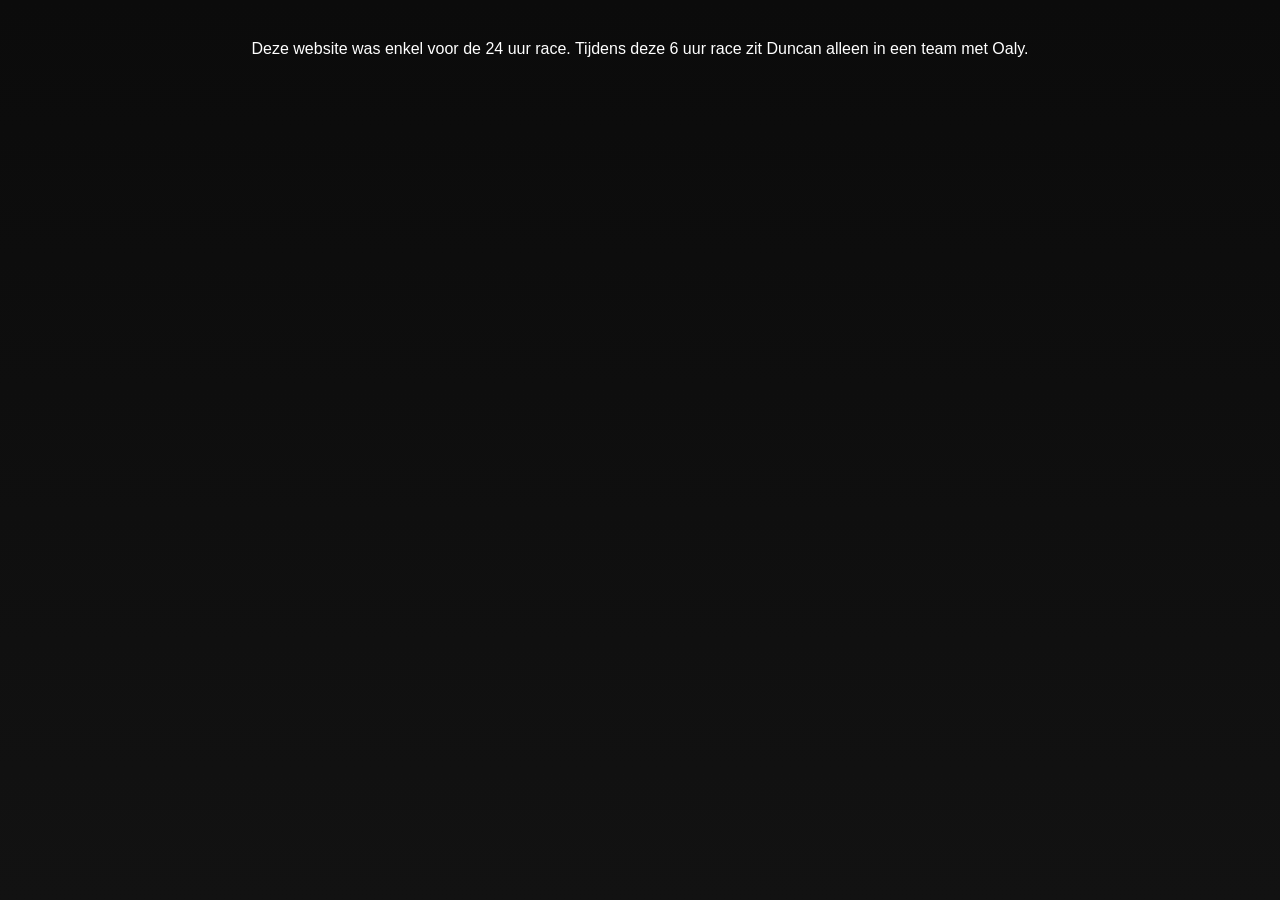
<file: index.html>
<!DOCTYPE html>
<html lang="nl">
<head>
    <meta charset="UTF-8">
    <meta name="viewport" content="width=device-width, initial-scale=1.0">
    <link rel="stylesheet" href="MissedApex.css">
</head>
<body class="schedule-section">

Deze website was enkel voor de 24 uur race. 

Tijdens deze 6 uur race zit Duncan alleen in een team met Oaly.

</body>
</html>
</file>
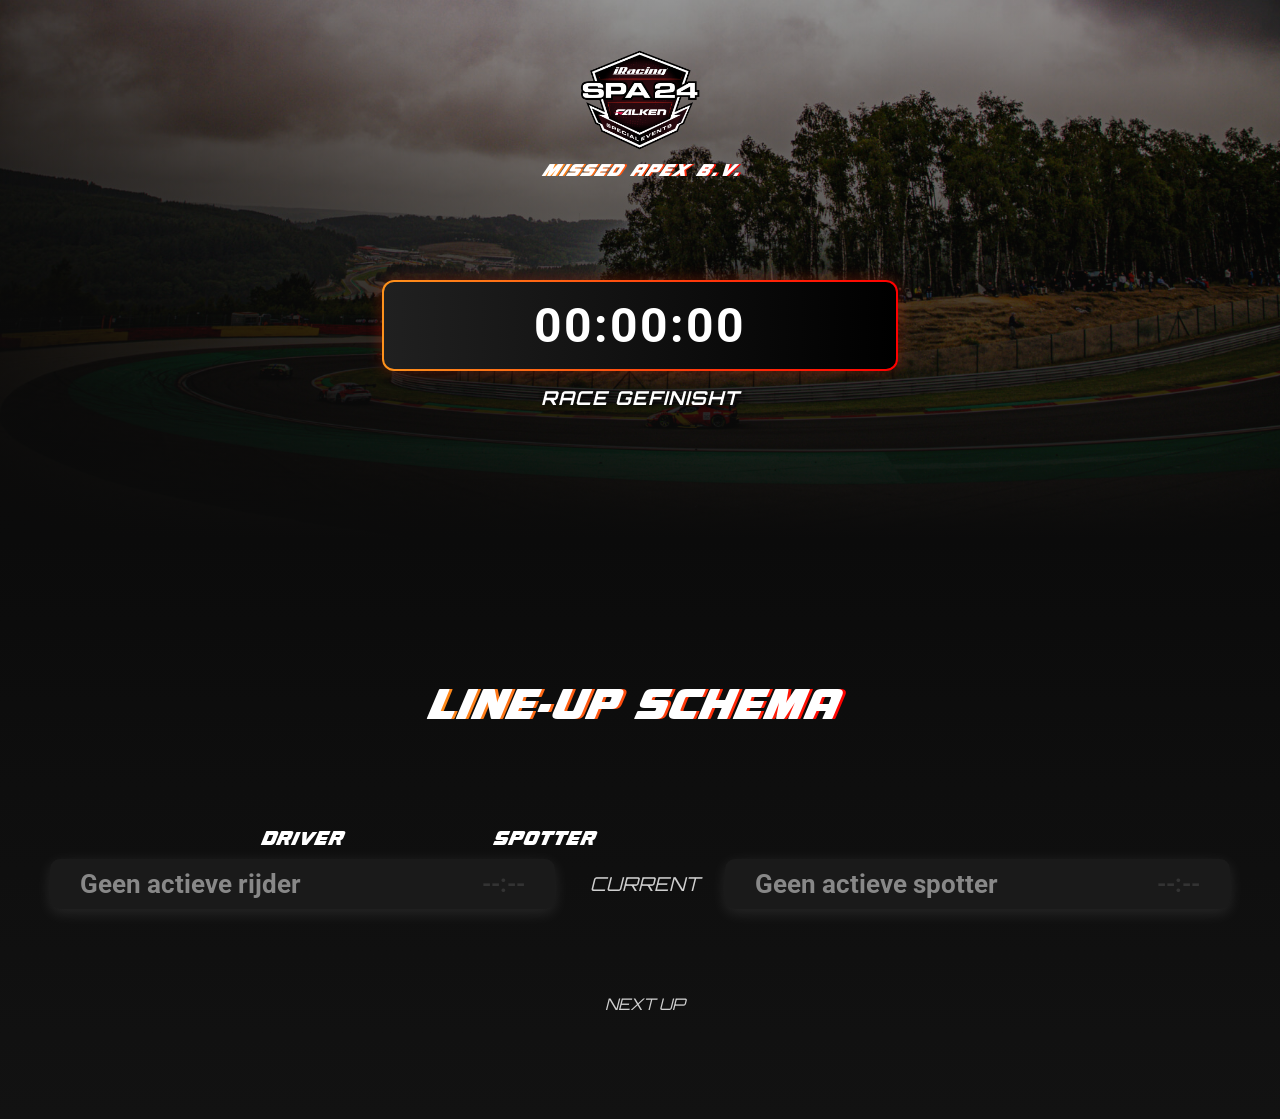
<file: MissedApex.html>
<!DOCTYPE html>
<html lang="nl">
<head>
    <meta charset="UTF-8">
    <meta name="viewport" content="width=device-width, initial-scale=1.0">
    <title>Missed Apex B.V. Spa 24</title>
    <link rel="stylesheet" href="MissedApex.css">
    <link rel="stylesheet" href="https://dl.dafont.com/dl/?f=speeday">
    <link href="https://fonts.googleapis.com/css2?family=Orbitron:wght@700;900&family=Roboto:wght@400;700&display=swap" rel="stylesheet">
</head>
<body>

    <header class="hero-section">
        <div class="overlay"></div>
        <div class="hero-content">
            <img src="spa-logo.png" alt="iRacing Spa 24 Logo" class="logo">
            
            <h1 class="team-name">MISSED APEX B.V.</h1>
            <div class="countdown-box">
                <span class="timer" id="countdown-timer">00:00:00:00</span>
            </div>
            <h2 class="countdown-title" id="countdown-label">LADEN...</h2>
        </div>
    </header>

    <main class="schedule-section">
        <h1 class="main-title">LINE-UP SCHEMA</h1>

        <div class="lineup-table">
            
            <div class="table-header">
                <h3 class="column-title driver-title">DRIVER</h3>
                <div class="empty-middle"></div> 
                <h3 class="column-title spotter-title">SPOTTER</h3>
            </div>

            <div class="table-row current-section">
                <div class="table-cell left" id="current-driver-container"></div>
                <div class="table-cell middle">
                    <span class="status-label-current">CURRENT</span>
                </div>
                <div class="table-cell right" id="current-spotter-container"></div>
            </div>

            <div class="table-row next-up-section">
                <div class="table-cell left" id="upcoming-drivers-container"></div>
                <div class="table-cell middle">
                    <span class="status-label-next">NEXT UP</span>
                </div>
                <div class="table-cell right" id="upcoming-spotters-container"></div>
            </div>

        </div>
    </main>

<script>
        // --- CONFIGURATIE DATA ---
        const startKwalificatie = new Date("2026-05-23T14:00:00").getTime();
        const raceStartDatum = new Date("2026-05-23T15:00:00"); 
        const eindeRace         = new Date("2026-05-24T15:00:00").getTime();
        const startRace         = raceStartDatum.getTime(); 

        let csvData = ""; // Wordt live geladen via rijdschema.csv

        // Inladen van het CSV-bestand
        fetch('iRacing 24H Spa 10-12 Juli 2026 - Rijdschema.csv')
            .then(response => {
                if (!response.ok) throw new Error("Kan rijdschema.csv niet vinden.");
                return response.text();
            })
            .then(text => {
                csvData = text;
                updateSchedule();
            })
            .catch(error => {
                console.error("Fout bij inladen CSV:", error);
                document.getElementById('current-driver-container').innerHTML = "Geen rijdschema.csv gevonden.";
            });

        // Countdown timer
        function updateTimer() {
            const nu = new Date().getTime(); // VOOR TESTEN: Zet hier je testtijd neer, bijv: new Date("2026-07-11T20:00:00").getTime();
            const timerElement = document.getElementById("countdown-timer");
            const labelElement = document.getElementById("countdown-label");

            let doeltijd, statusTekst, toonDagen = false;

            if (nu < startKwalificatie) {
                doeltijd = startKwalificatie; statusTekst = "TOT START KWALIFICATIE"; toonDagen = true;
            } else if (nu >= startKwalificatie && nu < startRace) {
                doeltijd = startRace; statusTekst = "TOT EINDE KWALIFICATIE";
            } else if (nu >= startRace && nu < eindeRace) {
                doeltijd = eindeRace; statusTekst = "RACE";
            } else {
                labelElement.innerText = "RACE GEFINISHT"; timerElement.innerText = "00:00:00"; return;
            }

            const verschil = doeltijd - nu;
            const dagen = Math.floor(verschil / (1000 * 60 * 60 * 24));
            const uren = Math.floor((verschil % (1000 * 60 * 60 * 24)) / (1000 * 60 * 60));
            const minuten = Math.floor((verschil % (1000 * 60 * 60)) / (1000 * 60));
            const seconden = Math.floor((verschil % (1000 * 60)) / 1000);

            const dStr = dagen < 10 ? "0" + dagen : dagen;
            const hStr = uren < 10 ? "0" + uren : uren;
            const mStr = minuten < 10 ? "0" + minuten : minuten;
            const sStr = seconden < 10 ? "0" + seconden : seconden;

            labelElement.innerText = statusTekst;
            timerElement.innerText = toonDagen ? `${dStr}:${hStr}:${mStr}:${sStr}` : `${hStr}:${mStr}:${sStr}`;
        }

        // Volledig flexibele parser die kijkt naar de daadwerkelijke tekstuele tijden
        function parseScheduleCSV(csvText) {
            if (!csvText) return { drivers: [], spotters: [] };
            
            let rawLines = csvText.split('\n').map(line => line.trim()).filter(line => line !== "");
            
            let driverHeaders = [];
            let spotterHeaders = [];
            let drivers = [];
            let spotters = [];
            let isSpotterSection = false;

            rawLines.forEach(lineStr => {
                const row = lineStr.split(',').map(item => item.trim());
                if (!row || row.length < 2 || row[0] === "") return;
                
                if (row[0] === "DRIVER") {
                    driverHeaders = row.slice(1).filter(h => h !== "");
                    isSpotterSection = false;
                    return;
                } else if (row[0] === "SPOTTER") {
                    spotterHeaders = row.slice(1).filter(h => h !== "");
                    isSpotterSection = true;
                    return;
                }

                const name = row[0];
                const shifts = row.slice(1);
                const activeHeaders = isSpotterSection ? spotterHeaders : driverHeaders;

                // We houden per rijder/spotter de actuele virtuele datum bij
                let huidigeDatum = new Date(raceStartDatum);
                let vorigStartUur = -1;

                shifts.forEach((val, index) => {
                    if (!activeHeaders[index]) return;

                    const timeRange = activeHeaders[index];
                    const timeParts = timeRange.split('-');
                    if (timeParts.length !== 2) return;

                    const [startTimeStr, endTimeStr] = timeParts.map(t => t.trim());
                    const [startH, startM] = startTimeStr.split(':').map(Number);
                    const [endH, endM] = endTimeStr.split(':').map(Number);

                    // DATUM-TRACKER EN SCHAKELPUNT:
                    // Als het startUur van deze kolom lager is dan het startUur van de vorige kolom,
                    // zijn we ongetwijfeld de daggrens (middernacht) gepasseerd.
                    if (vorigStartUur !== -1 && startH < vorigStartUur) {
                        huidigeDatum.setDate(huidigeDatum.getDate() + 1);
                    }
                    vorigStartUur = startH;

                    if (val.toUpperCase() === 'X') {
                        // Maak de exacte starttijd voor deze specifieke shift
                        const exactStart = new Date(huidigeDatum.getFullYear(), huidigeDatum.getMonth(), huidigeDatum.getDate(), startH, startM, 0).getTime();
                        
                        // Bereken de eindtijd. Als de eindtijd voorbij middernacht schiet (bijv. 23:00 - 00:30), moet de einddatum +1 dag.
                        let eindDatum = new Date(huidigeDatum);
                        if (endH < startH || (endH === startH && endM < startM)) {
                            eindDatum.setDate(eindDatum.getDate() + 1);
                        }
                        const exactEnd = new Date(eindDatum.getFullYear(), eindDatum.getMonth(), eindDatum.getDate(), endH, endM, 0).getTime();

                        const entry = { 
                            name: name, 
                            startTimeText: startTimeStr, 
                            endTimeText: endTimeStr, 
                            exactStart: exactStart, 
                            exactEnd: exactEnd 
                        };
                        
                        if (isSpotterSection) spotters.push(entry); else drivers.push(entry);
                    }
                });
            });

            return { drivers, spotters };
        }

        function updateSchedule() {
            const { drivers, spotters } = parseScheduleCSV(csvData);
            
            // HIER JE TESTTIJD INVOEREN (Vervang Date().getTime() tijdelijk om te testen)
            const nu = new Date().getTime(); 

            const sorteerChronologisch = (a, b) => a.exactStart - b.exactStart;
            drivers.sort(sorteerChronologisch);
            spotters.sort(sorteerChronologisch);

            const currentDriverBox = document.getElementById('current-driver-container');
            const currentSpotterBox = document.getElementById('current-spotter-container');
            const upcomingDriversBox = document.getElementById('upcoming-drivers-container');
            const upcomingSpottersBox = document.getElementById('upcoming-spotters-container');

            currentDriverBox.innerHTML = "";
            currentSpotterBox.innerHTML = "";
            upcomingDriversBox.innerHTML = "";
            upcomingSpottersBox.innerHTML = "";

            // --- DRIVERS MAP ---
            let currentDriverFound = false;
            drivers.forEach(d => {
                if (nu >= d.exactStart && nu < d.exactEnd && !currentDriverFound) {
                    currentDriverBox.innerHTML = `
                        <div class="driver-card current">
                            <span class="person-name">${d.name}</span>
                            <span class="person-time">${d.startTimeText} - ${d.endTimeText}</span>
                        </div>`;
                    currentDriverFound = true;
                } else if (d.exactStart >= nu) {
                    upcomingDriversBox.innerHTML += `
                        <div class="driver-card upcoming">
                            <span class="person-name-next">${d.name}</span>
                            <span class="person-time-next">${d.startTimeText} - ${d.endTimeText}</span>
                        </div>`;
                }
            });

            if (!currentDriverFound) {
                currentDriverBox.innerHTML = `<div class="driver-card current" style="background-color: #1a1a1a; color: #888;"><span class="person-name">Geen actieve rijder</span><span class="person-time">--:--</span></div>`;
            }

            // --- SPOTTERS MAP ---
            let currentSpotterFound = false;
            spotters.forEach(s => {
                if (nu >= s.exactStart && nu < s.exactEnd && !currentSpotterFound) {
                    currentSpotterBox.innerHTML = `
                        <div class="spotter-card current">
                            <span class="person-name">${s.name}</span>
                            <span class="person-time">${s.startTimeText} - ${s.endTimeText}</span>
                        </div>`;
                    currentSpotterFound = true;
                } else if (s.exactStart >= nu) {
                    upcomingSpottersBox.innerHTML += `
                        <div class="spotter-card upcoming">
                            <span class="person-name-next">${s.name}</span>
                            <span class="person-time-next">${s.startTimeText} - ${s.endTimeText}</span>
                        </div>`;
                }
            });

            if (!currentSpotterFound) {
                currentSpotterBox.innerHTML = `<div class="spotter-card current" style="background-color: #1a1a1a; color: #888;"><span class="person-name">Geen actieve spotter</span><span class="person-time">--:--</span></div>`;
            }
        }

        // Start loops
        updateTimer();
        setInterval(() => {
            updateTimer();
            updateSchedule();
        }, 1000);
    </script>

</body>
</html>
</file>
<file: MissedApex.css>
* {
    margin: 0;
    padding: 0;
    box-sizing: border-box;
}

@font-face {
    font-family: Speeday;
    src: url('Speeday-Regular-FFP.ttf') format('truetype');
}

body {
    font-family: 'Roboto', sans-serif;
    background-color: #0b0b0b;
    color: #ffffff;
    min-height: 100vh;
    display: flex;
    flex-direction: column;
}

/* --- HERO SECTION --- */
.hero-section {
    position: relative;
    height: 60vh;
    background-image: url('spa-background.jpg');
    background-size: cover;
    background-position: center;
    display: flex;
    justify-content: center;
    align-items: center;
    text-align: center;
}

.overlay {
    position: absolute;
    top: 0;
    left: 0;
    width: 100%;
    height: 100%;
    background: linear-gradient(to bottom, rgba(0, 0, 0, 0.4), #0b0b0b);
    z-index: 1;
}

.hero-content {
    position: relative;
    z-index: 2;
    display: flex;
    flex-direction: column;
    align-items: center;
    width: 100%;
    padding: 20px;
    height: 500px;
}

.logo {
    margin-top: 0;
    width: 200px;
    margin-bottom: 0px;
}

.team-name {
    font-family: 'Speeday', sans-serif;
    font-style: italic;
    font-weight: 100;
    font-size: 1rem;
    letter-spacing: 2px;
    margin-bottom: 100px;
    color: #ffffff;
    position: relative;
    display: inline-block;
    z-index: 2;
}

.team-name::after {
    content: "MISSED APEX B.V."; 
    position: absolute;
    left: 2px;
    top: 0px;
    z-index: -1;
    width: 100%;
    background: linear-gradient(to right, #fe921c, #ff0000);
    -webkit-background-clip: text;
    background-clip: text;
    -webkit-text-fill-color: transparent;
}

.countdown-title {
    font-family: 'Orbitron', sans-serif;
    font-style: italic;
    font-size: 1.2rem;
    letter-spacing: 1px;
    color: #ffffff;
    margin-bottom: 8px;
    text-shadow: 2px 2px 4px rgba(0,0,0,0.8);
}

.countdown-box {
    position: relative;
    padding: 15px 150px;
    border-radius: 12px;
    background: linear-gradient(to right, #202020, #000000) padding-box, 
                linear-gradient(to right, #fe921c, #ff0000) border-box;
    border: 2px solid transparent;
    box-shadow: 0 0 15px rgba(255, 51, 0, 0.3);
    margin-bottom: 15px;
}
.timer {
    font-family: 'Roboto', sans-serif;
    font-weight: 700;
    font-size: 3rem;
    letter-spacing: 2px;
}

/* --- LIVE STREAM LINK & ANIMATIE (BOVEN) --- */
.live-stream-trigger {
    text-align: center;
    margin-top: -30px;
    margin-bottom: 40px;
    position: relative;
    z-index: 10;
}

.live-link {
    font-family: 'Orbitron', sans-serif;
    font-weight: 700;
    font-size: 1.2rem;
    color: #ffffff;
    text-decoration: none;
    display: inline-flex;
    align-items: center;
    gap: 10px;
    letter-spacing: 1px;
    transition: transform 0.2s ease, text-shadow 0.2s ease;
    cursor: pointer;
}

.live-link:hover {
    transform: scale(1.05);
    text-shadow: 0 0 15px rgba(255, 255, 255, 0.6);
}

.live-text-bold {
    color: #ff0000;
    font-weight: 900;
    text-shadow: 0 0 10px rgba(255, 0, 0, 0.8), 0 0 20px rgba(255, 0, 0, 0.4); 
}

.live-dot {
    width: 12px;
    height: 12px;
    background-color: #ff0000;
    border-radius: 50%;
    position: relative;
    box-shadow: 0 0 10px #ff0000;
}

.live-dot::after {
    content: '';
    position: absolute;
    top: 0;
    left: 0;
    width: 100%;
    height: 100%;
    background-color: #ff0000;
    border-radius: 50%;
    z-index: -1;
    animation: pulse 1.8s infinite ease-in-out;
}

@keyframes pulse {
    0% { transform: scale(1); opacity: 0.8; }
    100% { transform: scale(2.5); opacity: 0; }
}

/* --- SCHEDULE SECTION --- */
.schedule-section {
    background: linear-gradient(to bottom, #0b0b0b, #121212);
    padding: 40px 20px;
    display: flex;
    flex-direction: column;
    align-items: center;
    flex-grow: 1;
}

.main-title {
    margin-top: 100px;
    font-family: 'Speeday', sans-serif;
    font-weight: 100;
    font-size: 2.5rem;
    letter-spacing: 2px;
    margin-bottom: 100px;
    text-align: center;
    padding-right: 20px; 
    color: #ffffff;
    position: relative;
    display: inline-block;
    z-index: 2;
}

.main-title::after{
    content: "LINE-UP SCHEMA"; 
    position: absolute;
    left: -7px;
    top: 0px;
    z-index: -1;
    width: 100%;
    background: linear-gradient(to right, #fe921c, #ff0000);
    -webkit-background-clip: text;
    background-clip: text;
    -webkit-text-fill-color: transparent;
}

.lineup-table {
    display: flex;
    flex-direction: column;
    width: 100%;
    max-width: 1200px;
}

.table-header, .table-row {
    display: flex;
    width: 100%;
    align-items: center;
}

.next-up-section {
    align-items: flex-start; 
}

.table-cell {
    flex: 1;
    padding: 0 10px;
    text-align: center;
    vertical-align: top;
}

.table-cell.middle {
    flex: 0 0 150px;
    text-align: center;
}

.empty-middle {
     flex: 0 0 150px;
}

.column-title {
    font-family: 'Speeday', sans-serif;
    font-size: 1.1rem;
    letter-spacing: 1px;
    color: #ffffff;
    margin-bottom: 10px;
    font-weight: 100;
}

.driver-title {
    text-align: left;
    padding-left: 220px;
}

.column-title.spotter-title {
    text-align: right;
    padding-right: 220px;
}

.status-label-current {
    font-family: 'Orbitron', sans-serif;
    font-style: italic;
    font-weight: 100;
    font-size: 1.2rem;
    color: #ffffff;
    opacity: 0.8;
    display: flex;
    align-items: center;
    justify-content: center;
    height: 50px;
    margin-bottom: 20px;
    margin-left: 10px;
}

.status-label-next {
    font-family: 'Orbitron', sans-serif;
    font-style: italic;
    font-weight: 100;
    font-size: 1.0rem;
    color: #ffffff;
    opacity: 0.8;
    display: flex;
    align-items: center;
    justify-content: center;
    height: 50px;
    margin-top: 0px;         
    padding-left: 10px;
}

.table-row {
    margin-bottom: 50px;
}

.driver-card, .spotter-card {
    border-radius: 10px;
    height: 50px;
    display: flex;
    align-items: center;
    justify-content: space-between;
    padding: 25px;
    margin-bottom: 12px;
}

.driver-card.current, .spotter-card.current {
    background-color: #ffffff;
    color: #000000;
    box-shadow: 0 4px 15px rgba(255, 255, 255, 0.1);
    margin-bottom: 20px;
    padding: 25px 30px;
}

.person-name { font-weight: 700; font-size: 1.6rem; }
.person-name-next { font-weight: 700; font-size: 1.3rem; color: white; }
.person-time { font-weight: 700; font-size: 1.5rem; color: #333333; }
.person-time-next { font-weight: 700; font-size: 1.2rem; color: #ffffff; }

.driver-card.upcoming, .spotter-card.upcoming {
    background-color: #555555;
    opacity: 0.8;
}

.driver-card.upcoming:hover, .spotter-card.upcoming:hover {
    box-shadow: 0px 0px 10px rgba(85, 85, 85, 1);
}

/* --- TWITCH STREAMERS SECTIE --- */
html {
    scroll-behavior: smooth;
}

.twitch-section {
    background-color: #121212;
    width: 100%;
    text-align: center;
    padding: 60px 20px 80px 20px;
}

/* De prominente LIVE header */
.twitch-title {
    font-family: 'Orbitron', sans-serif !important;
    font-weight: 700;
    font-size: 2.2rem;
    color: #ffffff;
    letter-spacing: 2px;
    margin-bottom: 50px;
    display: inline-flex;
    align-items: center;
    justify-content: center;
    gap: 15px;
    width: 100%;
}

.twitch-title .header-dot {
    width: 18px;
    height: 18px;
    box-shadow: 0 0 15px #ff0000;
}

.twitch-title .header-dot::after {
    animation: pulse-header 1.8s infinite ease-in-out;
}

.twitch-title .header-live-text {
    font-size: 2.4rem;
    text-shadow: 0 0 15px rgba(255, 0, 0, 0.9), 0 0 30px rgba(255, 0, 0, 0.5); 
}

@keyframes pulse-header {
    0% { transform: scale(1); opacity: 0.8; }
    100% { transform: scale(2.2); opacity: 0; }
}

.streamers-container {
    display: flex;
    justify-content: center;
    gap: 60px;
    flex-wrap: wrap;
    max-width: 1200px;
    margin: 0 auto;
}

.streamer-card-link {
    display: flex;
    flex-direction: column;
    align-items: center;
    text-decoration: none;
}

/* Slimme border-gradient via de wrapper element */
.avatar-wrapper {
    position: relative;
    width: 130px;
    height: 130px;
    margin-bottom: 15px;
    border-radius: 50%;
    padding: 3px; /* Dit bepaalt de dikte van je border */
    background: transparent;
    transition: background 0.3s ease, box-shadow 0.3s ease, transform 0.3s ease;
}

.streamer-avatar {
    width: 100%;
    height: 100%;
    border-radius: 50%;
    object-fit: cover;
    background-color: #222222; /* Voorkomt doorschijnen */
    display: block;
}

.streamer-name {
    font-family: 'Orbitron', sans-serif;
    font-weight: 700;
    font-size: 1.1rem;
    color: #ffffff;
    letter-spacing: 1px;
    transition: color 0.3s ease;
}

/* Hover effecten voor Desktop */
.streamer-card-link:hover .avatar-wrapper {
    background: linear-gradient(to right, #fe921c, #ff0000);
    box-shadow: 0 0 20px rgba(254, 146, 28, 0.5);
    transform: scale(1.05);
}

.streamer-card-link:hover .streamer-name {
    color: #ffffff;
}


/* --- MOBIELE RESPONSIVE INDELING (O.A. IPHONE) --- */
@media screen and (max-width: 768px) {
    
    .lineup-table .table-header {
        display: none !important;
    }
    
    .lineup-table .table-row {
        display: flex !important;
        flex-direction: column !important;
        margin-bottom: 30px !important;
        width: 100% !important;
    }
    
    .lineup-table .table-cell.left, 
    .lineup-table .table-cell.right, 
    .lineup-table .table-cell.middle {
        width: 100% !important;
        max-width: 100% !important;
        flex: none !important;
        padding: 0 !important;
        display: block !important;
    }

    /* --- 1. CURRENT SECTIE --- */
    .lineup-table .current-section {
        display: flex !important;
        flex-direction: column !important;
    }
    .lineup-table .current-section .table-cell.middle { order: 1 !important; margin-bottom: 10px !important; }
    .lineup-table .current-section .table-cell.left   { order: 2 !important; }
    .lineup-table .current-section .table-cell.right  { order: 3 !important; }

    /* --- 2. NEXT UP SECTIE --- */
    .lineup-table .next-up-section {
        display: flex !important;
        flex-direction: column !important;
        align-items: center !important;
    }
    .lineup-table .next-up-section .table-cell.middle { order: 1 !important; margin-bottom: 20px !important; }
    .lineup-table .next-up-section .table-cell.left   { order: 2 !important; width: 100% !important; }
    .lineup-table .next-up-section .table-cell.right  { order: 3 !important; width: 100% !important; margin-top: 20px !important; }

    .lineup-table .next-up-section #upcoming-drivers-container::before {
        content: "DRIVERS" !important;
        display: block !important;
        font-family: 'Orbitron', sans-serif !important;
        font-size: 0.9rem !important;
        color: #727272 !important;
        text-align: center !important;
        margin-bottom: 10px !important;
        letter-spacing: 1px !important; 
    }

    .lineup-table .next-up-section #upcoming-spotters-container::before {
        content: "SPOTTERS" !important;
        display: block !important;
        font-family: 'Orbitron', sans-serif !important;
        font-size: 0.9rem !important;
        color: #727272 !important;
        text-align: center !important;
        margin-bottom: 10px !important;
        margin-top: 10px !important;
        letter-spacing: 1px !important;
    }

    .lineup-table .status-label-current, .lineup-table .status-label-next {
        margin: 0 auto !important;
        padding: 0 !important;
        height: auto !important;
        font-size: 1rem !important;
    }

    .hero-section {
        height: 80vh !important;
    }

    .logo {
        margin-top: 0 !important;
        width: 100px !important;
        margin-bottom: 0px !important;
    }

    .hero-content {
        margin-top: 200px !important;
    }

    .team-name {
        margin-bottom: 50px !important;
        font-size: 14px !important;
        font-family: 'Speeday' !important;
        font-style: italic !important;
        font-weight: 100 !important;
    }

    .main-title {
        margin-top: 100px !important;
        font-family: 'Speeday' !important;
        font-weight: 100 !important;
    }

    .countdown-box {
        padding: 15px 50px !important;
    }

    .timer {
        font-size: 25px !important;
    }

    .countdown-title {
        font-size: 10px !important;
    }

    .person-name, .person-name-next, .person-time, .person-time-next {
        font-size: 15px !important;
    }

    /* Mobiele stijlen voor de 'Kijk live mee' link */
    .live-link {
        font-size: 0.9rem !important;
    }
    
    /* Mobiele stijlen voor de Twitch sectie */
    .twitch-section {
        padding: 40px 15px 60px 15px !important;
    }
    
    /* Grote live header schaalt nu perfect op mobiel */
    .twitch-title {
        font-size: 1.4rem !important;
        margin-bottom: 35px !important;
        gap: 10px !important;
    }

    .twitch-title .header-dot {
        width: 13px !important;
        height: 13px !important;
    }

    .twitch-title .header-live-text {
        font-size: 1.5rem !important;
        text-shadow: 0 0 10px rgba(255, 0, 0, 0.9) !important;
    }
    
    .streamers-container {
        gap: 30px !important;
    }
    
    /* Profielfoto's worden kleiner en tonen direct de verloop-border */
    .avatar-wrapper {
        width: 95px !important;
        height: 95px !important;
        padding: 2px !important; /* Iets dunnere border op mobiel */
        background: linear-gradient(to right, #fe921c, #ff0000) !important; /* Altijd zichtbaar op mobiel! */
        box-shadow: 0 0 12px rgba(254, 146, 28, 0.4) !important;
    }
    
    .streamer-name {
        font-size: 0.9rem !important;
    }
}
</file>
